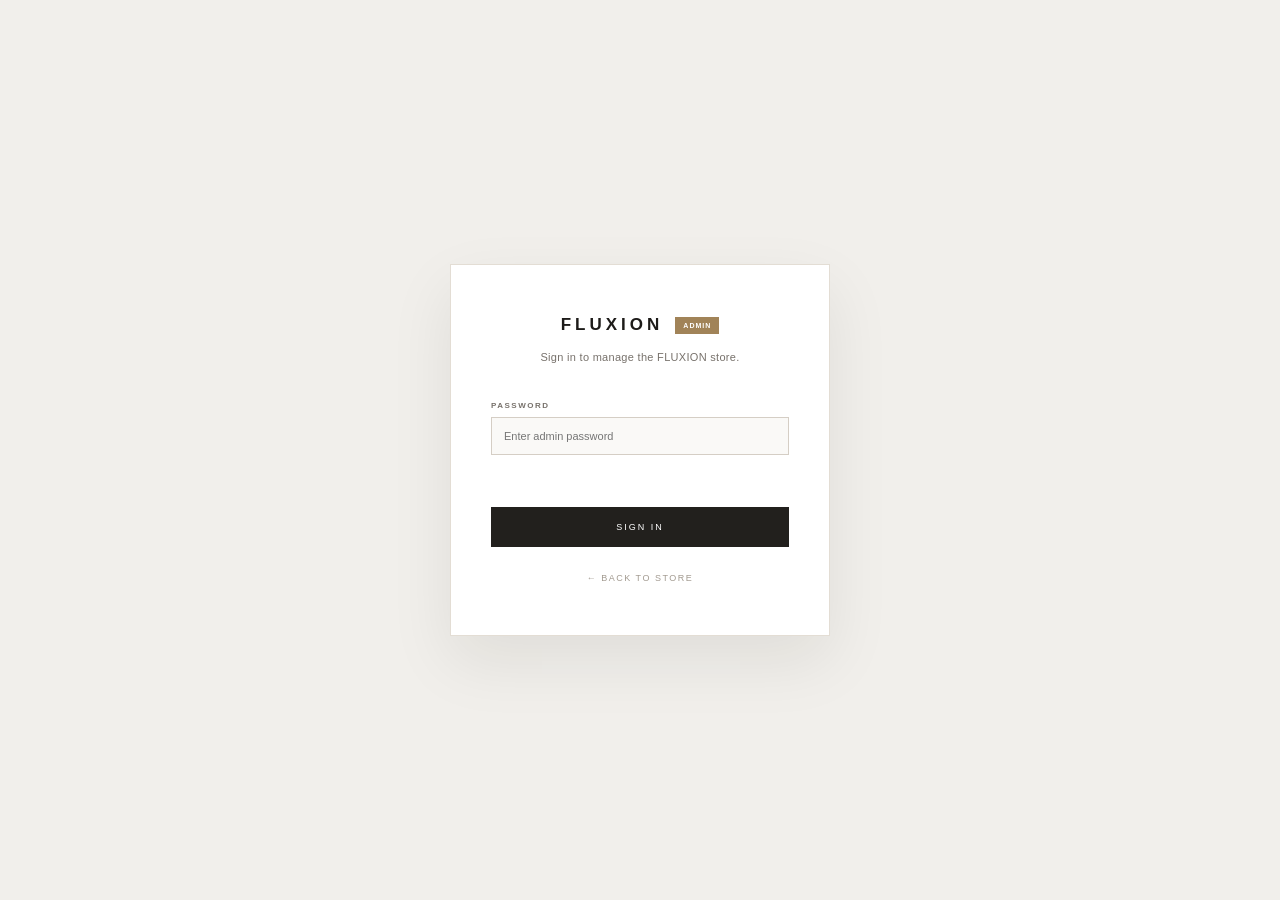
<file: admin-login.html>
<!doctype html>
<html lang="en">
  <head>
    <meta charset="UTF-8" />
    <meta name="viewport" content="width=device-width, initial-scale=1.0" />
    <title>Admin Login | FLUXION</title>
    <link rel="stylesheet" href="style.css" />
    <meta name="robots" content="noindex, nofollow" />
  </head>

  <body class="admin-site">
    <main class="login-main">
      <div class="login-card">
        <a href="index.html" class="admin-brand login-brand">
          FLUXION
          <span>ADMIN</span>
        </a>

        <p class="login-subtitle">Sign in to manage the FLUXION store.</p>

        <form id="adminLoginForm" novalidate>
          <div class="admin-field">
            <label for="adminPassword">Password</label>
            <input
              type="password"
              id="adminPassword"
              placeholder="Enter admin password"
              autocomplete="current-password"
              required />
          </div>

          <p id="loginError" class="login-error" role="alert"></p>

          <button type="submit" class="admin-submit login-submit">
            Sign In
          </button>
        </form>

        <a href="index.html" class="login-back">← Back to store</a>
      </div>
    </main>

    <script src="script.js"></script>
  </body>
</html>
</file>
<file: style.css>
* {
  margin: 0;
  padding: 0;
  box-sizing: border-box;
}

:root {
  --cream: #f7f3ed;
  --cream-dark: #ebe4da;
  --white: #ffffff;
  --black: #171513;
  --soft-black: #24211e;
  --gray: #77716b;
  --light-gray: #d8d0c7;
  --gold: #a18358;
  --gold-light: #c2a77e;
}

html {
  scroll-behavior: smooth;
}

body {
  background: var(--cream);
  color: var(--black);
  font-family: Georgia, "Times New Roman", serif;
}

a {
  color: inherit;
  text-decoration: none;
}

button,
input,
select,
textarea {
  font: inherit;
}

button {
  cursor: pointer;
}

/* ==========================================
   CUSTOMER HEADER
========================================== */

.site-header {
  height: 88px;
  padding: 0 6%;
  display: flex;
  align-items: center;
  justify-content: space-between;
  border-bottom: 1px solid var(--light-gray);
  background: rgba(247, 243, 237, 0.96);
  position: sticky;
  top: 0;
  z-index: 100;
  backdrop-filter: blur(10px);
}

.brand {
  display: flex;
  flex-direction: column;
}

.brand span {
  font-family: Arial, sans-serif;
  font-size: 22px;
  font-weight: 600;
  letter-spacing: 6px;
}

.brand small {
  margin-top: 3px;
  font-family: Arial, sans-serif;
  font-size: 7px;
  letter-spacing: 2px;
  color: var(--gray);
}

.main-nav {
  display: flex;
  gap: 38px;
}

.main-nav a {
  position: relative;
  padding: 8px 0;
  font-family: Arial, sans-serif;
  font-size: 10px;
  letter-spacing: 2px;
  text-transform: uppercase;
}

.main-nav a::after {
  content: "";
  position: absolute;
  left: 0;
  bottom: 0;
  width: 0;
  height: 1px;
  background: var(--black);
  transition: 0.3s;
}

.main-nav a:hover::after,
.main-nav a.active::after {
  width: 100%;
}

.bag-button {
  display: flex;
  align-items: center;
  gap: 8px;
  border: none;
  background: transparent;
  font-family: Arial, sans-serif;
  font-size: 10px;
  letter-spacing: 2px;
  text-transform: uppercase;
}

.bag-button strong {
  display: flex;
  justify-content: center;
  align-items: center;
  width: 21px;
  height: 21px;
  border-radius: 50%;
  background: var(--black);
  color: white;
  font-size: 9px;
}

/* ==========================================
   GENERAL
========================================== */

.small-label {
  margin-bottom: 18px;
  color: var(--gray);
  font-family: Arial, sans-serif;
  font-size: 9px;
  letter-spacing: 3px;
  text-transform: uppercase;
}

h1,
h2,
h3 {
  font-weight: normal;
  line-height: 1;
}

em {
  color: var(--gold);
  font-style: italic;
}

.primary-button {
  display: inline-flex;
  justify-content: center;
  align-items: center;
  width: fit-content;
  padding: 16px 30px;
  border: 1px solid var(--black);
  background: var(--black);
  color: white;
  font-family: Arial, sans-serif;
  font-size: 9px;
  letter-spacing: 2px;
  text-transform: uppercase;
  transition: 0.3s;
}

.primary-button:hover {
  background: transparent;
  color: var(--black);
}

.outline-button {
  display: inline-flex;
  width: fit-content;
  padding: 15px 28px;
  border: 1px solid white;
  color: white;
  font-family: Arial, sans-serif;
  font-size: 9px;
  letter-spacing: 2px;
  text-transform: uppercase;
  transition: 0.3s;
}

.outline-button:hover {
  background: white;
  color: var(--black);
}

/* ==========================================
   HOME
========================================== */

.home-hero {
  min-height: calc(100vh - 88px);
  display: grid;
  grid-template-columns: 0.9fr 1.1fr;
}

.hero-copy {
  display: flex;
  justify-content: center;
  flex-direction: column;
  padding: 8%;
}

.hero-copy h1 {
  font-size: clamp(60px, 7vw, 105px);
}

.hero-description {
  max-width: 480px;
  margin: 32px 0;
  color: var(--gray);
  font-size: 16px;
  line-height: 1.8;
}

.hero-visual {
  min-height: 700px;
  position: relative;
  overflow: hidden;
  background: var(--cream-dark);
}

.hero-visual img {
  width: 100%;
  height: 100%;
  min-height: 700px;
  display: block;
  object-fit: cover;
}

.hero-caption {
  position: absolute;
  right: 35px;
  bottom: 35px;
  display: flex;
  flex-direction: column;
  align-items: end;
  color: white;
}

.hero-caption span {
  font-family: Arial, sans-serif;
  font-size: 22px;
  letter-spacing: 7px;
}

.hero-caption small {
  margin-top: 5px;
  font-family: Arial, sans-serif;
  font-size: 7px;
  letter-spacing: 2px;
}

/* ==========================================
   HOME CATEGORIES
========================================== */

.home-categories {
  padding: 130px 6%;
}

.section-introduction {
  display: grid;
  grid-template-columns: 1fr 0.6fr;
  gap: 50px;
  margin-bottom: 60px;
}

.section-introduction h2 {
  font-size: clamp(50px, 5vw, 75px);
}

.section-introduction > p {
  align-self: end;
  max-width: 400px;
  color: var(--gray);
  font-size: 14px;
  line-height: 1.8;
}

.category-showcase {
  display: grid;
  grid-template-columns: repeat(4, 1fr);
  gap: 18px;
}

.category-image {
  height: 450px;
  position: relative;
  overflow: hidden;
  background: var(--cream-dark);
}

.category-image img {
  width: 100%;
  height: 100%;
  object-fit: cover;
  display: block;
  transition: transform 0.6s ease;
}

.category-item:hover .category-image img {
  transform: scale(1.05);
}

.category-number {
  position: absolute;
  top: 18px;
  left: 18px;
  color: white;
  font-family: Arial, sans-serif;
  font-size: 9px;
  letter-spacing: 2px;
}

.category-details {
  padding: 18px 2px;
}

.category-details h3 {
  font-size: 20px;
}

.category-details span {
  display: block;
  margin-top: 7px;
  color: var(--gray);
  font-family: Arial, sans-serif;
  font-size: 9px;
  letter-spacing: 1px;
  text-transform: uppercase;
}

/* ==========================================
   HOME EDITORIAL
========================================== */

.home-editorial {
  min-height: 700px;
  display: grid;
  grid-template-columns: 1.1fr 0.9fr;
  background: var(--black);
  color: white;
}

.editorial-photo {
  overflow: hidden;
}

.editorial-photo img {
  width: 100%;
  height: 100%;
  min-height: 700px;
  object-fit: cover;
  display: block;
}

.editorial-copy {
  padding: 10%;
  display: flex;
  justify-content: center;
  flex-direction: column;
}

.editorial-copy .small-label {
  color: #aaa39a;
}

.editorial-copy h2 {
  font-size: clamp(50px, 5vw, 78px);
}

.editorial-copy > p:not(.small-label) {
  max-width: 430px;
  margin: 35px 0;
  color: #aaa39a;
  font-size: 15px;
  line-height: 1.9;
}

/* ==========================================
   SHOP HEADER
========================================== */

.shop-heading {
  padding: 120px 6% 90px;
  text-align: center;
  border-bottom: 1px solid var(--light-gray);
}

.shop-heading h1 {
  font-size: clamp(60px, 8vw, 110px);
}

.shop-heading > p:last-child {
  max-width: 500px;
  margin: 28px auto 0;
  color: var(--gray);
  line-height: 1.8;
}

/* ==========================================
   SHOP
========================================== */

.shop-container {
  padding: 55px 6% 120px;
}

.shop-controls {
  display: flex;
  justify-content: space-between;
  align-items: end;
  padding-bottom: 30px;
  margin-bottom: 45px;
  border-bottom: 1px solid var(--light-gray);
}

.result-count {
  color: var(--gray);
  font-family: Arial, sans-serif;
  font-size: 9px;
  letter-spacing: 2px;
  text-transform: uppercase;
}

.shop-filters {
  display: flex;
  gap: 15px;
}

.filter-box {
  display: flex;
  flex-direction: column;
  gap: 7px;
}

.filter-box label {
  color: var(--gray);
  font-family: Arial, sans-serif;
  font-size: 8px;
  letter-spacing: 2px;
  text-transform: uppercase;
}

.filter-box select {
  min-width: 190px;
  padding: 11px 35px 11px 12px;
  border: 1px solid var(--light-gray);
  background: transparent;
  color: var(--black);
  outline: none;
  font-family: Arial, sans-serif;
  font-size: 10px;
}

.shop-grid {
  display: grid;
  grid-template-columns: repeat(4, 1fr);
  gap: 45px 18px;
}

.product-card {
  min-width: 0;
  cursor: pointer;
}

.product-image {
  height: 430px;
  position: relative;
  overflow: hidden;
  background: var(--cream-dark);
}

.product-image img {
  width: 100%;
  height: 100%;
  object-fit: cover;
  display: block;
  transition: transform 0.6s ease;
}

.product-card:hover .product-image img {
  transform: scale(1.04);
}

.product-category-tag {
  position: absolute;
  left: 15px;
  top: 15px;
  padding: 7px 10px;
  background: rgba(255, 255, 255, 0.9);
  font-family: Arial, sans-serif;
  font-size: 7px;
  letter-spacing: 1.5px;
  text-transform: uppercase;
}

.product-info {
  padding-top: 18px;
}

.product-category {
  color: var(--gray);
  font-family: Arial, sans-serif;
  font-size: 8px;
  letter-spacing: 2px;
  text-transform: uppercase;
}

.product-name {
  margin-top: 7px;
  font-size: 20px;
}

.product-price {
  margin-top: 7px;
  font-family: Arial, sans-serif;
  font-size: 12px;
}

.product-description {
  max-width: 300px;
  margin-top: 10px;
  color: var(--gray);
  font-family: Arial, sans-serif;
  font-size: 10px;
  line-height: 1.6;
}

.add-to-bag {
  width: 100%;
  margin-top: 15px;
  padding: 13px;
  border: 1px solid var(--black);
  background: transparent;
  color: var(--black);
  font-family: Arial, sans-serif;
  font-size: 8px;
  letter-spacing: 2px;
  text-transform: uppercase;
  transition: 0.3s;
}

.add-to-bag:hover {
  background: var(--black);
  color: white;
}

.no-products {
  grid-column: 1 / -1;
  padding: 100px 20px;
  text-align: center;
  color: var(--gray);
}

/* ==========================================
   BAG
========================================== */

.bag-overlay {
  position: fixed;
  inset: 0;
  z-index: 500;
  display: none;
  background: rgba(20, 18, 16, 0.55);
}

.bag-overlay.open {
  display: block;
}

.bag-panel {
  position: absolute;
  top: 0;
  right: 0;
  width: min(520px, 100%);
  height: 100%;
  overflow-y: auto;
  padding: 55px 40px;
  background: var(--cream);
  animation: bagOpen 0.3s ease;
}

@keyframes bagOpen {
  from {
    transform: translateX(100%);
  }

  to {
    transform: translateX(0);
  }
}

.close-bag {
  position: absolute;
  top: 22px;
  right: 28px;
  border: none;
  background: transparent;
  font-size: 30px;
  font-weight: 200;
}

.bag-panel h2 {
  margin-bottom: 35px;
  font-size: 52px;
}

.bag-item {
  display: grid;
  grid-template-columns: 85px 1fr auto;
  gap: 15px;
  padding: 18px 0;
  border-bottom: 1px solid var(--light-gray);
}

.bag-item-image {
  width: 85px;
  height: 100px;
  overflow: hidden;
}

.bag-item-image img {
  width: 100%;
  height: 100%;
  object-fit: cover;
}

.bag-item-name {
  font-size: 16px;
}

.bag-item-category {
  margin-top: 5px;
  color: var(--gray);
  font-family: Arial, sans-serif;
  font-size: 8px;
  letter-spacing: 1px;
  text-transform: uppercase;
}

.bag-item-price {
  margin-top: 8px;
  font-family: Arial, sans-serif;
  font-size: 11px;
}

.remove-item {
  align-self: start;
  border: none;
  background: transparent;
  color: var(--gray);
  font-family: Arial, sans-serif;
  font-size: 8px;
  letter-spacing: 1px;
  text-transform: uppercase;
}

.empty-bag {
  padding: 50px 0;
  color: var(--gray);
  font-family: Arial, sans-serif;
  font-size: 12px;
}

.bag-summary {
  display: flex;
  align-items: end;
  justify-content: space-between;
  gap: 20px;
  margin-top: 35px;
  padding-top: 25px;
  border-top: 1px solid var(--black);
}

.bag-summary span {
  display: block;
  color: var(--gray);
  font-family: Arial, sans-serif;
  font-size: 8px;
  letter-spacing: 1.5px;
  text-transform: uppercase;
}

.bag-summary strong {
  display: block;
  margin-top: 5px;
  font-size: 25px;
  font-weight: normal;
}

.messenger-button {
  white-space: nowrap;
}

.bag-disclaimer {
  margin-top: 25px;
  color: var(--gray);
  font-family: Arial, sans-serif;
  font-size: 9px;
  line-height: 1.6;
}

/* ==========================================
   PRODUCT DETAIL MODAL
========================================== */

.product-modal-overlay {
  position: fixed;
  inset: 0;
  z-index: 600;
  display: none;
  align-items: center;
  justify-content: center;
  padding: 30px;
  background: rgba(20, 18, 16, 0.6);
}

.product-modal-overlay.open {
  display: flex;
}

.product-modal-panel {
  position: relative;
  width: min(920px, 100%);
  max-height: 90vh;
  overflow-y: auto;
  display: grid;
  grid-template-columns: 1fr 1fr;
  background: var(--cream);
  animation: modalOpen 0.25s ease;
}

@keyframes modalOpen {
  from {
    opacity: 0;
    transform: translateY(12px);
  }

  to {
    opacity: 1;
    transform: translateY(0);
  }
}

.product-modal-gallery {
  background: var(--cream-dark);
}

.product-modal-main-image {
  aspect-ratio: 4 / 5;
  overflow: hidden;
}

.product-modal-main-image img {
  width: 100%;
  height: 100%;
  object-fit: cover;
}

.modal-thumbs {
  display: flex;
  gap: 10px;
  margin-top: 18px;
  overflow-x: auto;
}

.modal-thumb {
  flex: 0 0 auto;
  width: 56px;
  height: 68px;
  padding: 0;
  border: 2px solid transparent;
  overflow: hidden;
  opacity: 0.65;
  transition: 0.2s;
  background: var(--cream-dark);
}

.modal-thumb img {
  width: 100%;
  height: 100%;
  object-fit: cover;
}

.modal-thumb:hover {
  opacity: 1;
}

.modal-thumb.active {
  border-color: var(--gold);
  opacity: 1;
}

.product-modal-details {
  padding: 55px 45px;
  display: flex;
  flex-direction: column;
}

.product-modal-details h2 {
  margin-top: 12px;
  font-size: 32px;
  line-height: 1.2;
}

.product-modal-details .product-category {
  color: var(--gold);
  font-family: Arial, sans-serif;
  font-size: 9px;
  letter-spacing: 2px;
  text-transform: uppercase;
}

.product-modal-details .product-price {
  margin-top: 16px;
  font-family: Arial, sans-serif;
  font-size: 20px;
}

.product-modal-description {
  margin-top: 22px;
  color: var(--gray);
  font-family: Arial, sans-serif;
  font-size: 12px;
  line-height: 1.8;
}

.product-modal-details .add-to-bag {
  margin-top: 30px;
  align-self: flex-start;
}

/* ==========================================
   ABOUT
========================================== */

.about-hero {
  min-height: 720px;
  display: grid;
  grid-template-columns: 1fr 1fr;
}

.about-hero-image {
  overflow: hidden;
}

.about-hero-image img {
  width: 100%;
  height: 100%;
  min-height: 720px;
  object-fit: cover;
}

.about-hero-copy {
  padding: 10%;
  display: flex;
  justify-content: center;
  flex-direction: column;
}

.about-hero-copy h1 {
  font-size: clamp(60px, 7vw, 100px);
}

.about-hero-copy > p:last-child {
  max-width: 470px;
  margin-top: 30px;
  color: var(--gray);
  font-size: 16px;
  line-height: 1.8;
}

.story-section {
  padding: 130px 8%;
  display: grid;
  grid-template-columns: 1fr 1fr;
  gap: 100px;
  align-items: center;
}

.story-copy h2 {
  font-size: clamp(45px, 5vw, 70px);
}

.story-copy > p:not(.small-label) {
  max-width: 480px;
  margin-top: 25px;
  color: var(--gray);
  font-size: 14px;
  line-height: 1.8;
}

.story-image {
  height: 600px;
  overflow: hidden;
}

.story-image img {
  width: 100%;
  height: 100%;
  object-fit: cover;
}

.values-section {
  padding: 120px 8%;
  background: white;
  display: grid;
  grid-template-columns: 0.8fr 1.2fr;
  gap: 100px;
}

.values-heading h2 {
  font-size: clamp(45px, 5vw, 70px);
}

.values-list {
  border-top: 1px solid var(--black);
}

.value-item {
  display: grid;
  grid-template-columns: 60px 1fr;
  gap: 20px;
  padding: 30px 0;
  border-bottom: 1px solid var(--light-gray);
}

.value-item > span {
  color: var(--gold);
  font-family: Arial, sans-serif;
  font-size: 9px;
  letter-spacing: 2px;
}

.value-item h3 {
  font-size: 25px;
}

.value-item p {
  max-width: 430px;
  margin-top: 10px;
  color: var(--gray);
  font-family: Arial, sans-serif;
  font-size: 11px;
  line-height: 1.7;
}

.about-ending {
  padding: 140px 20px;
  text-align: center;
}

.about-ending h2 {
  margin-bottom: 40px;
  font-size: clamp(50px, 6vw, 80px);
}

/* ==========================================
   FOOTER
========================================== */

.site-footer {
  display: grid;
  grid-template-columns: 1fr auto;
  gap: 40px;
  padding: 70px 6% 30px;
  background: var(--black);
  color: white;
}

.footer-brand strong {
  font-family: Arial, sans-serif;
  font-size: 20px;
  letter-spacing: 5px;
}

.footer-brand p {
  margin-top: 10px;
  color: #918b84;
  font-family: Arial, sans-serif;
  font-size: 10px;
}

.footer-navigation {
  display: flex;
  gap: 28px;
}

.footer-navigation a {
  font-family: Arial, sans-serif;
  font-size: 9px;
  letter-spacing: 1.5px;
  text-transform: uppercase;
}

.footer-bottom {
  grid-column: 1 / -1;
  padding-top: 25px;
  border-top: 1px solid #3c3936;
  color: #77716b;
  font-family: Arial, sans-serif;
  font-size: 9px;
}

/* ==========================================
   ADMIN
========================================== */

.admin-site {
  min-height: 100vh;
  background: #f1efeb;
  color: #22201d;
  font-family: Arial, sans-serif;
}

.admin-header {
  height: 76px;
  padding: 0 5%;
  display: flex;
  align-items: center;
  justify-content: space-between;
  background: #1d1b19;
  color: white;
}

.admin-brand {
  display: flex;
  align-items: center;
  gap: 12px;
  font-size: 17px;
  font-weight: 600;
  letter-spacing: 4px;
}

.admin-brand span {
  padding: 5px 8px;
  background: var(--gold);
  color: white;
  font-size: 7px;
  letter-spacing: 1px;
}

.admin-navigation {
  display: flex;
  gap: 25px;
}

.admin-navigation a {
  color: #aaa49d;
  font-size: 9px;
  letter-spacing: 1.5px;
  text-transform: uppercase;
}

.admin-navigation a:hover,
.admin-navigation a.active {
  color: white;
}

.admin-logout {
  padding: 9px 18px;
  border: 1px solid #46423d;
  background: transparent;
  color: #d8d0c7;
  font-family: Arial, sans-serif;
  font-size: 9px;
  letter-spacing: 1.5px;
  text-transform: uppercase;
  transition: 0.25s;
}

.admin-logout:hover {
  border-color: var(--gold-light);
  background: var(--gold);
  color: white;
}

.admin-main {
  max-width: 1400px;
  margin: auto;
  padding: 65px 5% 100px;
}

.admin-title {
  display: flex;
  justify-content: space-between;
  align-items: end;
  padding-bottom: 40px;
  border-bottom: 1px solid #d2ccc4;
}

.admin-title p,
.admin-card-heading p,
.inventory-heading p {
  margin-bottom: 12px;
  color: var(--gold);
  font-size: 8px;
  letter-spacing: 2px;
  font-weight: 600;
}

.admin-title h1 {
  font-family: Georgia, "Times New Roman", serif;
  font-size: 70px;
  font-weight: normal;
}

.admin-title span {
  display: block;
  margin-top: 15px;
  color: #77716b;
  font-size: 11px;
}

.admin-stat {
  min-width: 130px;
  padding: 20px;
  border: 1px solid #d2ccc4;
  text-align: center;
}

.admin-stat strong {
  display: block;
  font-family: Georgia, "Times New Roman", serif;
  font-size: 40px;
  font-weight: normal;
}

.admin-stat span {
  margin-top: 5px;
  font-size: 8px;
  text-transform: uppercase;
  letter-spacing: 1px;
}

.admin-content {
  display: grid;
  grid-template-columns: 350px 1fr;
  gap: 60px;
  padding-top: 55px;
}

.admin-form {
  height: fit-content;
  padding: 30px;
  background: white;
  border: 1px solid #ded8d0;
}

.admin-card-heading h2,
.inventory-heading h2 {
  font-family: Georgia, "Times New Roman", serif;
  font-size: 32px;
  font-weight: normal;
}

.admin-card-heading {
  margin-bottom: 30px;
}

.admin-field {
  margin-bottom: 20px;
}

.admin-field label {
  display: block;
  margin-bottom: 7px;
  color: #77716b;
  font-size: 8px;
  font-weight: 600;
  letter-spacing: 1.5px;
  text-transform: uppercase;
}

.admin-field input,
.admin-field select,
.admin-field textarea {
  width: 100%;
  padding: 12px;
  border: 1px solid #d5cec5;
  outline: none;
  background: #faf9f7;
  color: #22201d;
  font-family: Arial, sans-serif;
  font-size: 11px;
}

.admin-field textarea {
  min-height: 100px;
  resize: vertical;
}

.admin-field input:focus,
.admin-field select:focus,
.admin-field textarea:focus {
  border-color: var(--gold);
}

.admin-submit {
  width: 100%;
  padding: 14px;
  border: 1px solid #22201d;
  background: #22201d;
  color: white;
  font-size: 9px;
  letter-spacing: 2px;
  text-transform: uppercase;
}

.admin-submit:hover {
  background: var(--gold);
  border-color: var(--gold);
}

/* ==========================================
   ADMIN IMAGE BUILDER
========================================== */

.image-input-row {
  display: flex;
  gap: 10px;
  margin-bottom: 10px;
}

.image-input-row input[type="url"] {
  flex: 1;
}

.admin-secondary-button {
  flex: 0 0 auto;
  padding: 0 16px;
  border: 1px solid #22201d;
  background: transparent;
  color: #22201d;
  font-family: Arial, sans-serif;
  font-size: 9px;
  letter-spacing: 1.5px;
  text-transform: uppercase;
  transition: 0.2s;
}

.admin-secondary-button:hover {
  background: #22201d;
  color: white;
}

.file-upload-label {
  display: inline-block;
  width: 100%;
  padding: 12px;
  border: 1px dashed #b8aaa0;
  background: #faf9f7;
  color: #77716b;
  font-family: Arial, sans-serif;
  font-size: 10px;
  letter-spacing: 0.5px;
  text-align: center;
  text-transform: none;
  cursor: pointer;
  transition: 0.2s;
}

.file-upload-label:hover {
  border-color: var(--gold);
  color: #22201d;
}

.field-hint {
  margin: 10px 0;
  color: #a29a90;
  font-family: Arial, sans-serif;
  font-size: 9px;
  line-height: 1.6;
}

.image-upload-block {
  padding: 16px;
  margin-bottom: 14px;
  border: 1px solid #e4ddd4;
  background: #fcfbfa;
}

.image-upload-block:last-of-type {
  margin-bottom: 0;
}

.image-block-label {
  margin-bottom: 10px;
  color: #22201d;
  font-family: Arial, sans-serif;
  font-size: 10px;
  font-weight: bold;
  letter-spacing: 1.5px;
  text-transform: uppercase;
}

.image-preview-main-slot:empty {
  display: none;
}

.image-preview-main-slot {
  margin-top: 10px;
}

.image-preview-main {
  position: relative;
  width: 100%;
  aspect-ratio: 4 / 3;
  overflow: hidden;
  border: 1px solid #d5cec5;
  background: #faf9f7;
}

.image-preview-main img {
  width: 100%;
  height: 100%;
  object-fit: cover;
  display: block;
}

.image-preview-extra-label {
  color: #a29a90;
  font-family: Arial, sans-serif;
  font-size: 9px;
  letter-spacing: 1px;
  text-transform: uppercase;
}

.image-preview-extra {
  display: flex;
  flex-wrap: wrap;
  gap: 10px;
}

.image-preview-item {
  position: relative;
  width: 70px;
  height: 70px;
  overflow: hidden;
  border: 1px solid #d5cec5;
}

.image-preview-item img {
  width: 100%;
  height: 100%;
  object-fit: cover;
  display: block;
}

.image-preview-main-tag {
  position: absolute;
  left: 0;
  bottom: 0;
  padding: 4px 8px;
  background: var(--gold);
  color: white;
  font-family: Arial, sans-serif;
  font-size: 8px;
  letter-spacing: 0.5px;
  text-transform: uppercase;
}

.image-preview-remove {
  position: absolute;
  top: 6px;
  right: 6px;
  width: 22px;
  height: 22px;
  padding: 0;
  border: none;
  background: rgba(23, 21, 19, 0.75);
  color: white;
  font-size: 13px;
  line-height: 1;
}

.image-preview-item .image-preview-remove {
  top: 2px;
  right: 2px;
  width: 18px;
  height: 18px;
  font-size: 12px;
}

.image-preview-remove:hover {
  background: #b3261e;
}

.inventory-heading {
  margin-bottom: 25px;
}

.admin-product {
  display: grid;
  grid-template-columns: 110px 1fr auto;
  gap: 20px;
  align-items: center;
  padding: 18px 0;
  border-bottom: 1px solid #d5cec5;
}

.admin-product-image {
  width: 110px;
  height: 120px;
  overflow: hidden;
  background: #e5ded5;
}

.admin-product-image img {
  width: 100%;
  height: 100%;
  object-fit: cover;
}

.admin-product-name {
  font-family: Georgia, "Times New Roman", serif;
  font-size: 19px;
}

.admin-product-category {
  margin-top: 7px;
  color: #77716b;
  font-size: 8px;
  letter-spacing: 1.5px;
  text-transform: uppercase;
}

.admin-product-price {
  margin-top: 8px;
  font-size: 11px;
}

.delete-product {
  padding: 10px 14px;
  border: 1px solid #b8aaa0;
  background: transparent;
  color: #806e64;
  font-size: 8px;
  letter-spacing: 1px;
  text-transform: uppercase;
}

.delete-product:hover {
  background: #806e64;
  color: white;
}

/* ==========================================
   ADMIN LOGIN
========================================== */

.login-main {
  min-height: 100vh;
  display: flex;
  align-items: center;
  justify-content: center;
  padding: 30px;
}

.login-card {
  width: 100%;
  max-width: 380px;
  padding: 50px 40px;
  background: white;
  border: 1px solid #e3ddd4;
  box-shadow: 0 25px 60px rgba(23, 21, 19, 0.08);
  text-align: center;
}

.login-brand {
  justify-content: center;
  color: #1d1b19;
}

.login-subtitle {
  margin-top: 14px;
  margin-bottom: 34px;
  color: #77716b;
  font-size: 11px;
  letter-spacing: 0.3px;
  line-height: 1.6;
}

.login-card form {
  text-align: left;
}

.login-card .admin-field {
  margin-bottom: 6px;
}

.login-error {
  min-height: 32px;
  margin-top: 6px;
  color: #b3261e;
  font-size: 10px;
  letter-spacing: 0.3px;
}

.login-submit {
  width: 100%;
  margin-top: 14px;
}

.login-back {
  display: inline-block;
  margin-top: 26px;
  color: #a29a90;
  font-size: 9px;
  letter-spacing: 1.5px;
  text-transform: uppercase;
  transition: 0.25s;
}

.login-back:hover {
  color: #1d1b19;
}

/* ==========================================
   ACCESSIBILITY
========================================== */

a:focus-visible,
button:focus-visible,
input:focus-visible,
select:focus-visible,
textarea:focus-visible {
  outline: 2px solid var(--gold);
  outline-offset: 2px;
}

/* ==========================================
   RESPONSIVE
========================================== */

@media (max-width: 1050px) {
  .category-showcase,
  .shop-grid {
    grid-template-columns: repeat(2, 1fr);
  }

  .home-hero,
  .home-editorial,
  .about-hero {
    grid-template-columns: 1fr;
  }

  .hero-copy {
    min-height: 600px;
  }

  .hero-visual img,
  .hero-visual {
    min-height: 650px;
  }

  .editorial-photo img {
    min-height: 600px;
  }

  .editorial-copy {
    min-height: 550px;
  }

  .about-hero-copy {
    min-height: 550px;
  }

  .about-hero-image img {
    min-height: 650px;
  }

  .story-section,
  .values-section {
    grid-template-columns: 1fr;
    gap: 60px;
  }

  .admin-content {
    grid-template-columns: 1fr;
  }
}

@media (max-width: 700px) {
  .site-header {
    height: auto;
    min-height: 72px;
    padding: 16px 5%;
    flex-wrap: wrap;
    gap: 15px;
  }

  .product-modal-panel {
    grid-template-columns: 1fr;
    max-height: 95vh;
  }

  .product-modal-main-image {
    aspect-ratio: 4 / 3;
  }

  .product-modal-details {
    padding: 35px 25px 45px;
  }

  .product-modal-details h2 {
    font-size: 26px;
  }

  .brand span {
    font-size: 17px;
    letter-spacing: 4px;
  }

  .main-nav {
    order: 3;
    width: 100%;
    justify-content: center;
    gap: 20px;
  }

  .main-nav a {
    font-size: 8px;
  }

  .home-hero {
    min-height: auto;
  }

  .hero-copy {
    min-height: 600px;
    padding: 70px 7%;
  }

  .hero-copy h1 {
    font-size: 58px;
  }

  .hero-visual,
  .hero-visual img {
    min-height: 500px;
  }

  .home-categories {
    padding: 80px 5%;
  }

  .section-introduction {
    grid-template-columns: 1fr;
    gap: 25px;
  }

  .category-showcase,
  .shop-grid {
    grid-template-columns: 1fr 1fr;
    gap: 28px 12px;
  }

  .category-image {
    height: 300px;
  }

  .product-image {
    height: 320px;
  }

  .category-details h3 {
    font-size: 17px;
  }

  .home-editorial {
    min-height: auto;
  }

  .editorial-photo img {
    min-height: 500px;
  }

  .editorial-copy {
    min-height: 500px;
    padding: 70px 7%;
  }

  .shop-heading {
    padding: 80px 5%;
  }

  .shop-heading h1 {
    font-size: 60px;
  }

  .shop-container {
    padding: 35px 5% 80px;
  }

  .shop-controls {
    align-items: stretch;
    flex-direction: column;
    gap: 25px;
  }

  .shop-filters {
    flex-direction: column;
  }

  .filter-box select {
    width: 100%;
  }

  .product-name {
    font-size: 16px;
  }

  .product-description {
    display: none;
  }

  .about-hero-image img {
    min-height: 500px;
  }

  .about-hero-copy {
    min-height: 500px;
    padding: 70px 7%;
  }

  .about-hero-copy h1 {
    font-size: 58px;
  }

  .story-section,
  .values-section {
    padding: 80px 7%;
  }

  .story-image {
    height: 450px;
  }

  .site-footer {
    grid-template-columns: 1fr;
    padding: 55px 5% 30px;
  }

  .footer-navigation {
    margin-top: 10px;
  }

  .footer-bottom {
    grid-column: 1;
  }

  .bag-panel {
    padding: 50px 25px;
  }

  .bag-summary {
    flex-direction: column;
    align-items: stretch;
  }

  .messenger-button {
    width: 100%;
  }

  .admin-header {
    height: auto;
    padding: 18px 5%;
    flex-direction: column;
    align-items: flex-start;
    gap: 20px;
  }

  .admin-navigation {
    width: 100%;
    justify-content: space-between;
    gap: 10px;
  }

  .admin-navigation a {
    font-size: 7px;
  }

  .admin-logout {
    width: 100%;
    text-align: center;
  }

  .admin-main {
    padding: 45px 5% 80px;
  }

  .admin-title {
    align-items: start;
    flex-direction: column;
    gap: 30px;
  }

  .admin-title h1 {
    font-size: 55px;
  }

  .admin-stat {
    width: 100%;
  }

  .admin-content {
    padding-top: 40px;
  }

  .admin-product {
    grid-template-columns: 80px 1fr;
  }

  .admin-product-image {
    width: 80px;
    height: 90px;
  }

  .delete-product {
    grid-column: 2;
    width: fit-content;
  }
}

@media (max-width: 430px) {
  .category-showcase,
  .shop-grid {
    grid-template-columns: 1fr;
  }

  .category-image {
    height: 420px;
  }

  .product-image {
    height: 420px;
  }

  .main-nav {
    gap: 13px;
  }

  .bag-panel h2 {
    font-size: 45px;
  }

  .bag-item {
    grid-template-columns: 70px 1fr auto;
  }

  .bag-item-image {
    width: 70px;
    height: 85px;
  }
}

/* ==========================================================
   FLUXION COMPATIBILITY / ABOUT PAGE ADDITIONS
   These rules are ADDITIVE. Existing styles above are kept.
   They support the class names used by the current about.html
   without replacing the Home, Shop, Bag, or Admin styling.
========================================================== */

/* Header class names used by about.html */
.header {
  height: 88px;
  padding: 0 6%;
  display: flex;
  align-items: center;
  justify-content: space-between;
  border-bottom: 1px solid var(--light-gray);
  background: rgba(247, 243, 237, 0.96);
  position: sticky;
  top: 0;
  z-index: 100;
  backdrop-filter: blur(10px);
}

.header .logo {
  display: block;
  font-family: Arial, sans-serif;
  font-size: 22px;
  font-weight: 600;
  letter-spacing: 6px;
}

.navigation {
  display: flex;
  gap: 38px;
}

.navigation a {
  position: relative;
  padding: 8px 0;
  font-family: Arial, sans-serif;
  font-size: 10px;
  letter-spacing: 2px;
  text-transform: uppercase;
}

.navigation a::after {
  content: "";
  position: absolute;
  left: 0;
  bottom: 0;
  width: 0;
  height: 1px;
  background: var(--black);
  transition: 0.3s;
}

.navigation a:hover::after,
.navigation a.active::after {
  width: 100%;
}

.cart-link {
  display: flex;
  align-items: center;
  gap: 8px;
  font-family: Arial, sans-serif;
  font-size: 10px;
  letter-spacing: 2px;
  text-transform: uppercase;
}

.cart-link span {
  display: flex;
  align-items: center;
  justify-content: center;
  width: 21px;
  height: 21px;
  border-radius: 50%;
  background: var(--black);
  color: white;
  font-size: 9px;
}

/* About page */
.about-hero {
  min-height: 680px;
  display: flex;
  align-items: center;
  padding: 100px 10%;
  position: relative;
  overflow: hidden;
  background:
    linear-gradient(
      90deg,
      rgba(247, 243, 237, 1) 0%,
      rgba(247, 243, 237, 0.97) 42%,
      rgba(247, 243, 237, 0.65) 70%,
      rgba(247, 243, 237, 0.3) 100%
    ),
    url("https://images.unsplash.com/photo-1483985988355-763728e1935b?auto=format&fit=crop&w=1800&q=85");
  background-size: cover;
  background-position: center;
}

.about-hero-content {
  max-width: 700px;
  position: relative;
  z-index: 2;
}

.eyebrow {
  margin-bottom: 18px;
  color: var(--gray);
  font-family: Arial, sans-serif;
  font-size: 9px;
  letter-spacing: 3px;
  text-transform: uppercase;
}

.about-hero h1 {
  font-size: clamp(60px, 7vw, 105px);
  font-weight: normal;
  line-height: 0.92;
}

.about-hero h1 span {
  color: var(--gold);
  font-style: italic;
}

.about-hero-content > p:last-child {
  max-width: 500px;
  margin-top: 32px;
  color: var(--gray);
  font-size: 16px;
  line-height: 1.8;
}

.about-section {
  padding: 130px 8%;
  display: grid;
  grid-template-columns: 1fr 1fr;
  gap: 100px;
  align-items: center;
}

.about-text h2 {
  font-size: clamp(45px, 5vw, 70px);
  line-height: 1;
  font-weight: normal;
}

.about-text > p:not(.eyebrow) {
  max-width: 480px;
  margin-top: 25px;
  color: var(--gray);
  font-size: 14px;
  line-height: 1.8;
}

.about-card {
  min-height: 500px;
  padding: 50px;
  display: flex;
  flex-direction: column;
  align-items: center;
  justify-content: center;
  background:
    linear-gradient(rgba(36, 31, 27, 0.22), rgba(36, 31, 27, 0.22)),
    url("https://images.unsplash.com/photo-1490481651871-ab68de25d43d?auto=format&fit=crop&w=1000&q=85");
  background-size: cover;
  background-position: center;
  color: white;
  text-align: center;
}

.about-card span {
  font-family: Arial, sans-serif;
  font-size: 34px;
  letter-spacing: 9px;
}

.about-card small {
  margin-top: 10px;
  font-family: Arial, sans-serif;
  font-size: 8px;
  letter-spacing: 3px;
}

.values-section {
  padding: 120px 8%;
  background: white;
}

.values-grid {
  display: grid;
  grid-template-columns: repeat(3, 1fr);
  gap: 18px;
  margin-top: 45px;
}

.value-card {
  min-height: 270px;
  padding: 35px;
  border-top: 1px solid var(--black);
  border-bottom: 1px solid var(--light-gray);
}

.value-card > span {
  color: var(--gold);
  font-family: Arial, sans-serif;
  font-size: 9px;
  letter-spacing: 2px;
}

.value-card h3 {
  margin-top: 55px;
  font-size: 29px;
}

.value-card p {
  max-width: 300px;
  margin-top: 15px;
  color: var(--gray);
  font-family: Arial, sans-serif;
  font-size: 11px;
  line-height: 1.7;
}

.about-cta {
  padding: 140px 20px;
  text-align: center;
  background: var(--cream);
}

.about-cta h2 {
  margin-bottom: 40px;
  font-size: clamp(50px, 6vw, 80px);
  line-height: 0.95;
}

.about-cta .button {
  display: inline-flex;
  align-items: center;
  justify-content: center;
  width: fit-content;
  padding: 16px 30px;
  border: 1px solid var(--black);
  background: var(--black);
  color: white;
  font-family: Arial, sans-serif;
  font-size: 9px;
  letter-spacing: 2px;
  text-transform: uppercase;
  transition: 0.3s;
}

.about-cta .button:hover {
  background: transparent;
  color: var(--black);
}

/* Footer class names used by about.html */
.footer {
  display: grid;
  grid-template-columns: 1fr auto;
  gap: 40px;
  padding: 70px 6% 30px;
  background: var(--black);
  color: white;
}

.footer-logo {
  font-family: Arial, sans-serif;
  font-size: 20px;
  letter-spacing: 5px;
}

.footer > div:first-child > p {
  margin-top: 10px;
  color: #918b84;
  font-family: Arial, sans-serif;
  font-size: 10px;
}

.footer-links {
  display: flex;
  gap: 28px;
}

.footer-links a {
  font-family: Arial, sans-serif;
  font-size: 9px;
  letter-spacing: 1.5px;
  text-transform: uppercase;
}

.copyright {
  grid-column: 1 / -1;
  padding-top: 25px;
  border-top: 1px solid #3c3936;
  color: #77716b;
  font-family: Arial, sans-serif;
  font-size: 9px;
}

/* About page responsive additions */
@media (max-width: 1050px) {
  .about-section {
    grid-template-columns: 1fr;
    gap: 60px;
  }

  .values-grid {
    grid-template-columns: 1fr;
  }
}

@media (max-width: 700px) {
  .header {
    height: auto;
    min-height: 72px;
    padding: 16px 5%;
    flex-wrap: wrap;
    gap: 15px;
  }

  .header .logo {
    font-size: 17px;
    letter-spacing: 4px;
  }

  .navigation {
    order: 3;
    width: 100%;
    justify-content: center;
    gap: 20px;
  }

  .navigation a {
    font-size: 8px;
  }

  .about-hero {
    min-height: 600px;
    padding: 70px 7%;
    background-position: 65% center;
  }

  .about-hero h1 {
    font-size: 58px;
  }

  .about-section {
    padding: 80px 7%;
  }

  .about-card {
    min-height: 420px;
  }

  .values-section {
    padding: 80px 7%;
  }

  .values-grid {
    gap: 0;
  }

  .value-card {
    min-height: auto;
    padding: 30px 0;
  }

  .value-card h3 {
    margin-top: 35px;
  }

  .about-cta {
    padding: 90px 7%;
  }

  .footer {
    grid-template-columns: 1fr;
    padding: 55px 5% 30px;
  }

  .footer-links {
    margin-top: 10px;
  }

  .copyright {
    grid-column: 1;
  }
}

@media (max-width: 430px) {
  .navigation {
    gap: 13px;
  }

  .about-hero {
    min-height: 560px;
  }

  .about-hero h1 {
    font-size: 52px;
  }

  .about-card {
    min-height: 350px;
    padding: 30px;
  }

  .about-card span {
    font-size: 26px;
    letter-spacing: 6px;
  }
}
/* ==========================================
   SHOP PAGINATION
========================================== */

.shop-pagination {
  width: 100%;
  display: flex;
  justify-content: center;
  align-items: center;
  gap: 8px;
  margin: 70px auto 60px;
  padding: 0;
  text-align: center;
}

/* Buttons generated by script.js */
.shop-pagination button {
  min-width: 42px;
  height: 42px;
  padding: 0 14px;

  display: inline-flex;
  align-items: center;
  justify-content: center;

  border: 1px solid #ded9d2;
  border-radius: 999px;

  background: transparent;
  color: #1c1a18;

  font-family: Arial, sans-serif;
  font-size: 9px;
  font-weight: 500;
  letter-spacing: 1.5px;
  text-transform: uppercase;

  cursor: pointer;

  transition:
    background 0.25s ease,
    color 0.25s ease,
    border-color 0.25s ease,
    transform 0.25s ease;
}

.shop-pagination button:hover:not(:disabled) {
  background: #1c1a18;
  border-color: #1c1a18;
  color: #fff;
  transform: translateY(-2px);
}

.shop-pagination button.active {
  background: #1c1a18;
  border-color: #1c1a18;
  color: #fff;
}

.shop-pagination button:disabled {
  opacity: 0.35;
  cursor: not-allowed;
  transform: none;
}

/* PREV and NEXT */
.shop-pagination button:first-child,
.shop-pagination button:last-child {
  min-width: 78px;
}


/* ==========================================
   MOBILE
========================================== */

@media (max-width: 600px) {
  .shop-pagination {
    gap: 6px;
    margin: 50px auto 40px;
    padding: 0 15px;
    flex-wrap: wrap;
  }

  .shop-pagination button {
    min-width: 38px;
    height: 38px;
    padding: 0 11px;
    font-size: 8px;
  }

  .shop-pagination button:first-child,
  .shop-pagination button:last-child {
    min-width: 65px;
  }
}
</file>
